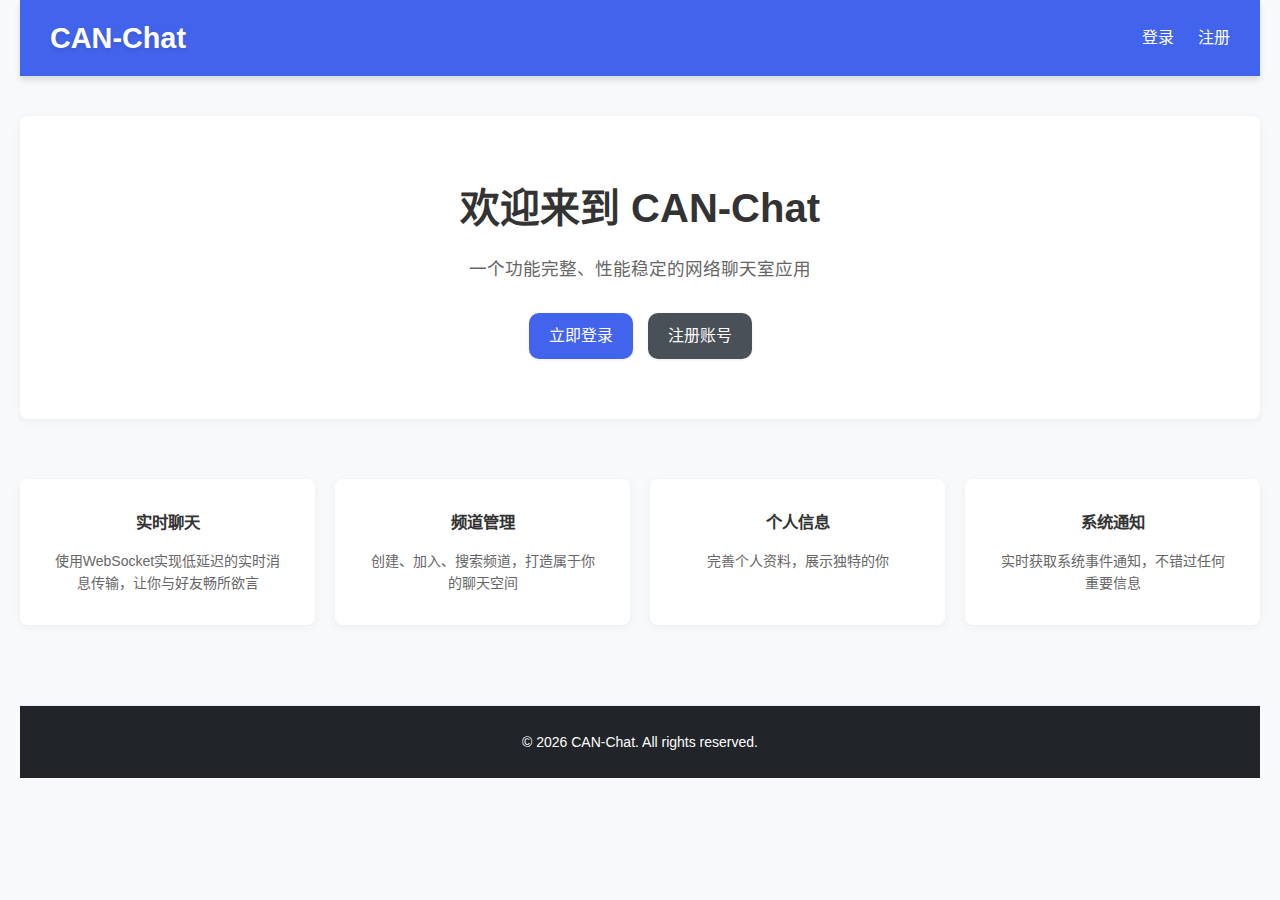
<file: templates/index.html>
<!DOCTYPE html>
<html lang="zh-CN">
<head>
    <meta charset="UTF-8">
    <meta name="viewport" content="width=device-width, initial-scale=1.0">
    <title>CAN-Chat - 网络聊天室</title>
    <link rel="stylesheet" href="/static/css/style.css">
</head>
<body>
    <div class="container">
        <header class="header">
            <h1 class="logo">CAN-Chat</h1>
            <nav class="nav">
                <a href="/login" class="nav-link">登录</a>
                <a href="/register" class="nav-link">注册</a>
            </nav>
        </header>
        
        <main class="main">
            <section class="hero">
                <h2 class="hero-title">欢迎来到 CAN-Chat</h2>
                <p class="hero-subtitle">一个功能完整、性能稳定的网络聊天室应用</p>
                <div class="hero-buttons">
                    <a href="/login" class="btn btn-primary">立即登录</a>
                    <a href="/register" class="btn btn-secondary">注册账号</a>
                </div>
            </section>
            
            <section class="features">
                <div class="feature-card">
                    <h3>实时聊天</h3>
                    <p>使用WebSocket实现低延迟的实时消息传输，让你与好友畅所欲言</p>
                </div>
                <div class="feature-card">
                    <h3>频道管理</h3>
                    <p>创建、加入、搜索频道，打造属于你的聊天空间</p>
                </div>
                <div class="feature-card">
                    <h3>个人信息</h3>
                    <p>完善个人资料，展示独特的你</p>
                </div>
                <div class="feature-card">
                    <h3>系统通知</h3>
                    <p>实时获取系统事件通知，不错过任何重要信息</p>
                </div>
            </section>
        </main>
        
        <footer class="footer">
            <p>&copy; 2026 CAN-Chat. All rights reserved.</p>
        </footer>
    </div>
</body>
</html>
</file>
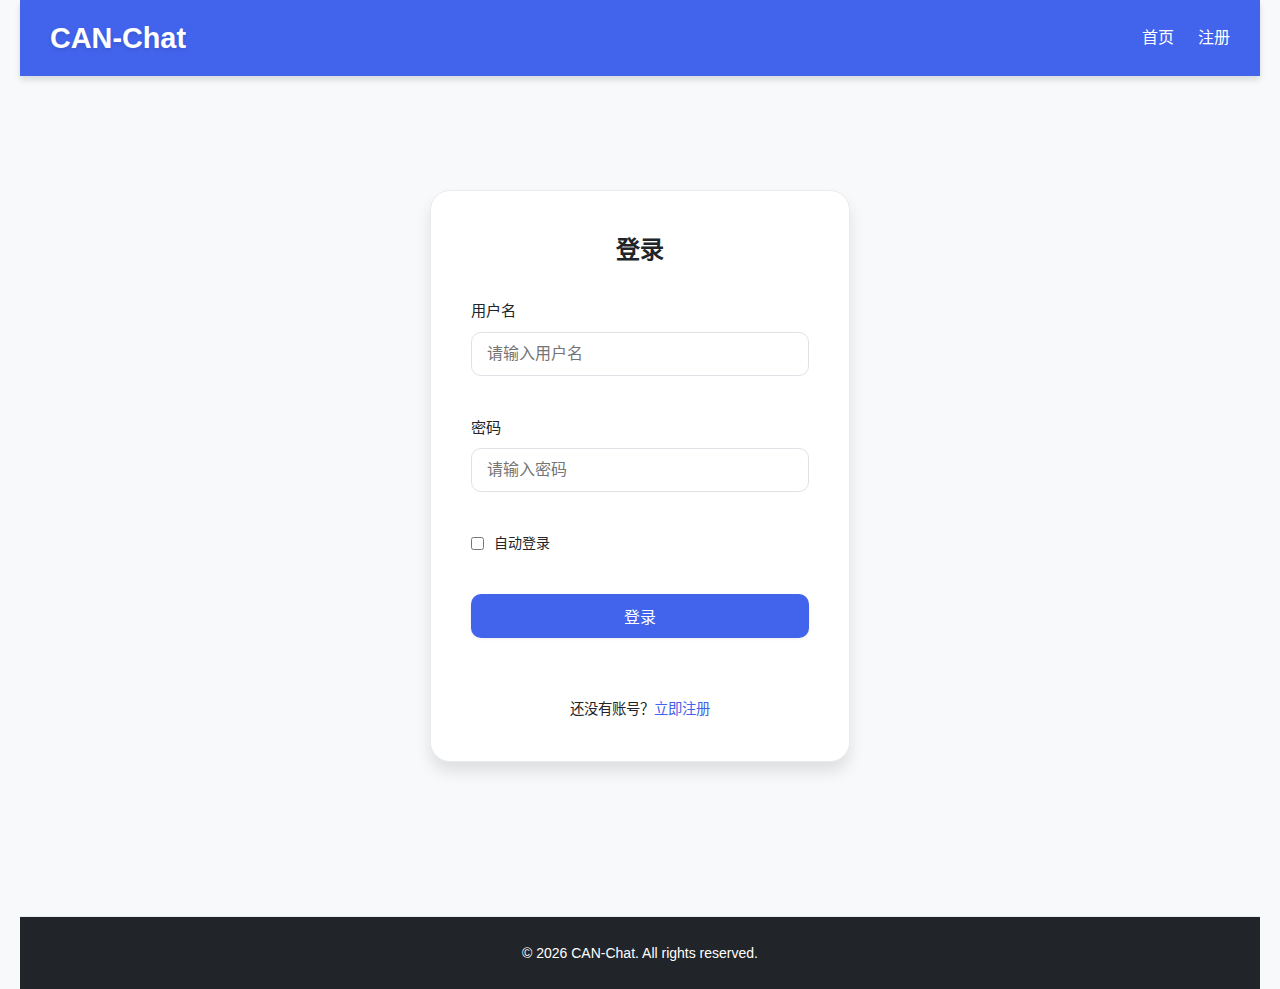
<file: templates/login.html>
<!DOCTYPE html>
<html lang="zh-CN">
<head>
    <meta charset="UTF-8">
    <meta name="viewport" content="width=device-width, initial-scale=1.0">
    <title>登录 - CAN-Chat</title>
    <link rel="stylesheet" href="/static/css/style.css">
</head>
<body>
    <div class="container">
        <header class="header">
            <h1 class="logo">CAN-Chat</h1>
            <nav class="nav">
                <a href="/" class="nav-link">首页</a>
                <a href="/register" class="nav-link">注册</a>
            </nav>
        </header>
        
        <main class="main">
            <section class="auth-section">
                <div class="auth-card">
                    <h2 class="auth-title">登录</h2>
                    <form id="login-form" class="auth-form">
                        <div class="form-group">
                            <label for="username" class="form-label">用户名</label>
                            <input type="text" id="username" name="username" class="form-input" placeholder="请输入用户名" required>
                        </div>
                        <div class="form-group">
                            <label for="password" class="form-label">密码</label>
                            <input type="password" id="password" name="password" class="form-input" placeholder="请输入密码" required>
                        </div>
                        <div class="form-group form-check">
                            <input type="checkbox" id="remember" name="remember" class="form-check-input">
                            <label for="remember" class="form-check-label">自动登录</label>
                        </div>
                        <div class="form-group">
                            <button type="submit" class="btn btn-primary btn-block">登录</button>
                        </div>
                        <div class="auth-links">
                            <p>还没有账号？<a href="/register">立即注册</a></p>
                        </div>
                    </form>
                    <div id="login-error" class="error-message"></div>
                </div>
            </section>
        </main>
        
        <footer class="footer">
            <p>&copy; 2026 CAN-Chat. All rights reserved.</p>
        </footer>
    </div>
    <script src="/static/js/auth.js"></script>
</body>
</html>
</file>
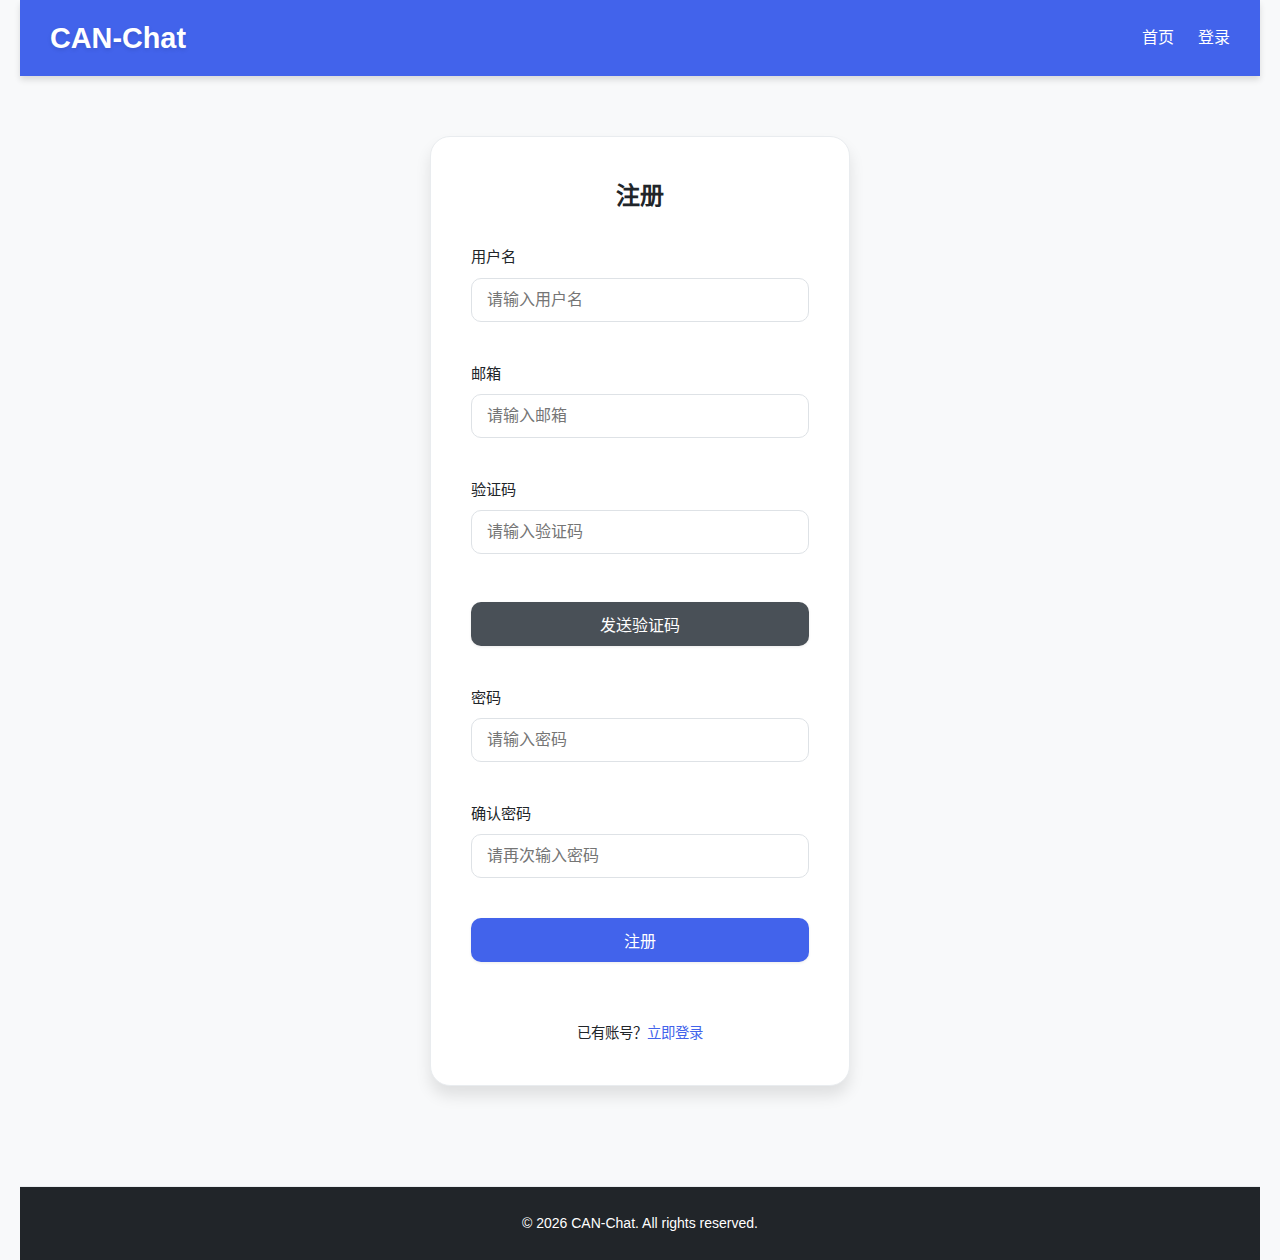
<file: templates/register.html>
<!DOCTYPE html>
<html lang="zh-CN">
<head>
    <meta charset="UTF-8">
    <meta name="viewport" content="width=device-width, initial-scale=1.0">
    <title>注册 - CAN-Chat</title>
    <link rel="stylesheet" href="/static/css/style.css">
</head>
<body>
    <div class="container">
        <header class="header">
            <h1 class="logo">CAN-Chat</h1>
            <nav class="nav">
                <a href="/" class="nav-link">首页</a>
                <a href="/login" class="nav-link">登录</a>
            </nav>
        </header>
        
        <main class="main">
            <section class="auth-section">
                <div class="auth-card">
                    <h2 class="auth-title">注册</h2>
                    <form id="register-form" class="auth-form">
                        <div class="form-group">
                            <label for="username" class="form-label">用户名</label>
                            <input type="text" id="username" name="username" class="form-input" placeholder="请输入用户名" required>
                        </div>
                        <div class="form-group">
                            <label for="email" class="form-label">邮箱</label>
                            <input type="email" id="email" name="email" class="form-input" placeholder="请输入邮箱" required>
                        </div>
                        <div class="form-group form-row">
                            <div class="form-group-half">
                                <label for="code" class="form-label">验证码</label>
                                <input type="text" id="code" name="code" class="form-input" placeholder="请输入验证码" required>
                            </div>
                            <div class="form-group-half">
                                <label for="send-code" class="form-label">&nbsp;</label>
                                <button type="button" id="send-code-btn" class="btn btn-secondary btn-block">发送验证码</button>
                            </div>
                        </div>
                        <div class="form-group">
                            <label for="password" class="form-label">密码</label>
                            <input type="password" id="password" name="password" class="form-input" placeholder="请输入密码" required>
                        </div>
                        <div class="form-group">
                            <label for="confirm_password" class="form-label">确认密码</label>
                            <input type="password" id="confirm_password" name="confirm_password" class="form-input" placeholder="请再次输入密码" required>
                        </div>
                        <div class="form-group">
                            <button type="submit" class="btn btn-primary btn-block">注册</button>
                        </div>
                        <div class="auth-links">
                            <p>已有账号？<a href="/login">立即登录</a></p>
                        </div>
                    </form>
                    <div id="register-error" class="error-message"></div>
                </div>
            </section>
        </main>
        
        <footer class="footer">
            <p>&copy; 2026 CAN-Chat. All rights reserved.</p>
        </footer>
    </div>
    <script src="/static/js/auth.js"></script>
</body>
</html>
</file>
<file: static/css/style.css>
/* 全局样式 */
* {
    margin: 0;
    padding: 0;
    box-sizing: border-box;
}

:root {
    /* 主色调 - 更现代的蓝色系 */
    --primary-color: #4263eb;
    --primary-dark: #364fc7;
    --primary-light: #5c7cfa;
    /* 辅助色 */
    --secondary-color: #495057;
    --success-color: #20c997;
    --error-color: #fa5252;
    --warning-color: #fd7e14;
    /* 消息气泡颜色 */
    --own-message-bg: #4263eb;
    --other-message-bg: #ffffff;
    --own-message-text: #ffffff;
    --other-message-text: #333333;
    /* 背景色 - 更柔和的中性色 */
    --bg-primary: #ffffff;
    --bg-secondary: #f8f9fa;
    --bg-tertiary: #e9ecef;
    --bg-chat: #f1f3f5;
    /* 文本颜色 */
    --text-primary: #212529;
    --text-secondary: #6c757d;
    --text-muted: #adb5bd;
    /* 边框颜色 */
    --border-color: #dee2e6;
    --border-light: #e9ecef;
    /* 阴影 - 更自然的阴影效果 */
    --shadow-sm: 0 1px 3px rgba(0, 0, 0, 0.08);
    --shadow-md: 0 4px 6px rgba(0, 0, 0, 0.12);
    --shadow-lg: 0 10px 15px rgba(0, 0, 0, 0.1);
    --shadow-xl: 0 20px 25px rgba(0, 0, 0, 0.15);
    /* 圆角 - 更圆润的设计 */
    --border-radius-sm: 6px;
    --border-radius-md: 10px;
    --border-radius-lg: 20px;
    --border-radius-full: 50%;
    /* 过渡效果 */
    --transition-fast: 0.2s ease;
    --transition-normal: 0.3s ease;
    --transition-slow: 0.5s ease;
}

body {
    font-family: -apple-system, BlinkMacSystemFont, 'Segoe UI', Roboto, Oxygen, Ubuntu, Cantarell, sans-serif;
    background-color: var(--bg-secondary);
    color: var(--text-primary);
    line-height: 1.6;
    font-size: 14px;
}

.container {
    max-width: 1350px;
    margin: 0 auto;
    padding: 0 20px;
}

/* 头部样式 */
.header {
    background-color: var(--primary-color);
    color: white;
    padding: 15px 30px;
    display: flex;
    justify-content: space-between;
    align-items: center;
    box-shadow: var(--shadow-md);
    transition: all var(--transition-normal);
}

.logo {
    font-size: 1.8rem;
    font-weight: 700;
    color: white;
    text-decoration: none;
    transition: all var(--transition-normal);
    text-shadow: 0 2px 4px rgba(0, 0, 0, 0.1);
}

.logo:hover {
    transform: scale(1.02);
}

.nav {
    display: flex;
    gap: 24px;
}

.nav-link {
    color: white;
    text-decoration: none;
    font-size: 1rem;
    font-weight: 500;
    transition: all var(--transition-normal);
    position: relative;
    padding: 6px 0;
}

.nav-link::after {
    content: '';
    position: absolute;
    bottom: 0;
    left: 0;
    width: 0;
    height: 2px;
    background-color: white;
    transition: width var(--transition-normal);
}

.nav-link:hover {
    color: white;
    transform: translateY(-1px);
}

.nav-link:hover::after {
    width: 100%;
}

/* 主内容区域 */
.main {
    padding: 40px 0;
    animation: pageFadeIn 0.5s ease;
}

@keyframes pageFadeIn {
    from {
        opacity: 0;
        transform: translateY(20px);
    }
    to {
        opacity: 1;
        transform: translateY(0);
    }
}

/* 按钮样式 */
.btn {
    padding: 10px 20px;
    border: none;
    border-radius: var(--border-radius-md);
    font-size: 1rem;
    font-weight: 500;
    cursor: pointer;
    transition: all var(--transition-normal);
    text-decoration: none;
    display: inline-block;
    text-align: center;
    box-shadow: var(--shadow-sm);
    font-family: inherit;
}

.btn-primary {
    background-color: var(--primary-color);
    color: white;
}

.btn-primary:hover {
    background-color: var(--primary-dark);
    box-shadow: var(--shadow-md);
    transform: translateY(-1px);
}

.btn-primary:active {
    transform: translateY(0);
}

.btn-secondary {
    background-color: var(--secondary-color);
    color: white;
}

.btn-secondary:hover {
    background-color: #5a6268;
    box-shadow: var(--shadow-md);
    transform: translateY(-1px);
}

.btn-secondary:active {
    transform: translateY(0);
}

.btn-sm {
    padding: 6px 14px;
    font-size: 0.875rem;
    border-radius: var(--border-radius-sm);
}

.btn-block {
    width: 100%;
}

.btn:disabled {
    opacity: 0.6;
    cursor: not-allowed;
    transform: none !important;
    box-shadow: none !important;
}

/* 表单样式 */
.form-group {
    margin-bottom: 22px;
}

.form-label {
    display: block;
    margin-bottom: 8px;
    font-weight: 500;
    color: var(--text-primary);
    font-size: 0.95rem;
}

.form-input,
.form-textarea {
    width: 100%;
    padding: 12px 15px;
    border: 1px solid var(--border-color);
    border-radius: var(--border-radius-md);
    font-size: 1rem;
    transition: all var(--transition-normal);
    background-color: var(--bg-primary);
    color: var(--text-primary);
    font-family: inherit;
}

.form-input:focus,
.form-textarea:focus {
    outline: none;
    border-color: var(--primary-color);
    box-shadow: 0 0 0 3px rgba(66, 99, 235, 0.15);
    transform: translateY(-1px);
}

.form-textarea {
    resize: vertical;
    min-height: 120px;
}

/* 表单行样式 */
.form-row {
    display: flex;
    gap: 15px;
    align-items: flex-start;
    flex-wrap: wrap;
}

/* 半宽表单组 */
.form-group-half {
    flex: 1;
    min-width: 200px;
}

/* 头像上传样式 */
.avatar-upload-container {
    display: flex;
    flex-direction: column;
    gap: 15px;
    margin-bottom: 20px;
}

.avatar-preview {
    width: 120px;
    height: 120px;
    border-radius: var(--border-radius-full);
    overflow: hidden;
    border: 2px solid var(--border-color);
    background-color: var(--bg-tertiary);
    display: flex;
    align-items: center;
    justify-content: center;
    box-shadow: var(--shadow-sm);
    transition: all var(--transition-normal);
}

.avatar-preview:hover {
    transform: scale(1.05);
    box-shadow: var(--shadow-md);
}

.avatar-preview-img {
    width: 100%;
    height: 100%;
    object-fit: cover;
    transition: all var(--transition-normal);
}

.avatar-upload-controls {
    display: flex;
    gap: 12px;
    align-items: center;
    flex-wrap: wrap;
}

.avatar-file-input {
    flex: 1;
    min-width: 200px;
    padding: 10px 12px;
    border: 1px solid var(--border-color);
    border-radius: var(--border-radius-md);
    font-size: 0.9rem;
    transition: all var(--transition-normal);
}

.avatar-file-input:hover {
    border-color: var(--primary-color);
}

.avatar-hint {
    margin: 0;
    font-size: 0.85rem;
    color: var(--text-muted);
    line-height: 1.4;
}

/* 消息样式扩展 */
.message.error {
    color: #dc3545;
    background-color: #f8d7da;
    border: 1px solid #f5c6cb;
}

.message.success {
    color: #28a745;
    background-color: #d4edda;
    border: 1px solid #c3e6cb;
}

.form-check {
    display: flex;
    align-items: center;
    gap: 10px;
}

.form-check-input {
    cursor: pointer;
}

.form-check-label {
    margin: 0;
    cursor: pointer;
}

/* 错误消息样式 */
.error-message {
    color: #dc3545;
    background-color: #f8d7da;
    border: 1px solid #f5c6cb;
    padding: 10px;
    border-radius: 4px;
    margin-top: 10px;
    display: none;
}

.message {
    color: #28a745;
    background-color: #d4edda;
    border: 1px solid #c3e6cb;
    padding: 10px;
    border-radius: 4px;
    margin-top: 10px;
    display: none;
}

/* 首页样式 */
.hero {
    text-align: center;
    margin-bottom: 60px;
    padding: 60px 20px;
    background-color: white;
    border-radius: 8px;
    box-shadow: 0 2px 10px rgba(0, 0, 0, 0.05);
}

.hero-title {
    font-size: 2.5rem;
    margin-bottom: 15px;
    color: #333;
}

.hero-subtitle {
    font-size: 1.1rem;
    color: #666;
    margin-bottom: 30px;
}

.hero-buttons {
    display: flex;
    gap: 15px;
    justify-content: center;
    flex-wrap: wrap;
}

.features {
    display: grid;
    grid-template-columns: repeat(auto-fit, minmax(250px, 1fr));
    gap: 20px;
}

.feature-card {
    background-color: white;
    padding: 30px;
    border-radius: 8px;
    box-shadow: 0 2px 10px rgba(0, 0, 0, 0.05);
    text-align: center;
    transition: transform 0.3s ease, box-shadow 0.3s ease;
}

.feature-card:hover {
    transform: translateY(-5px);
    box-shadow: 0 5px 15px rgba(0, 0, 0, 0.1);
}

.feature-card h3 {
    margin-bottom: 15px;
    color: #333;
}

.feature-card p {
    color: #666;
    line-height: 1.6;
}

/* 认证页面样式 */
.auth-section {
    display: flex;
    justify-content: center;
    align-items: center;
    min-height: 80vh;
    padding: 20px;
}

.auth-card {
    background-color: var(--bg-primary);
    padding: 40px;
    border-radius: var(--border-radius-lg);
    box-shadow: var(--shadow-lg);
    width: 100%;
    max-width: 420px;
    border: 1px solid var(--border-light);
    transition: all var(--transition-normal);
    animation: authCardSlideIn 0.4s ease-out;
}

@keyframes authCardSlideIn {
    from {
        opacity: 0;
        transform: translateY(30px) scale(0.95);
    }
    to {
        opacity: 1;
        transform: translateY(0) scale(1);
    }
}

.auth-card:hover {
    box-shadow: var(--shadow-xl);
    transform: translateY(-2px);
}

.auth-title {
    text-align: center;
    margin-bottom: 30px;
    color: var(--text-primary);
    font-size: 1.5rem;
    font-weight: 700;
}

.auth-form {
    display: flex;
    flex-direction: column;
    gap: 18px;
}

.auth-links {
    text-align: center;
    margin-top: 20px;
    font-size: 0.9rem;
}

.auth-links a {
    color: var(--primary-color);
    text-decoration: none;
    transition: all var(--transition-normal);
    font-weight: 500;
    position: relative;
    padding: 2px 0;
}

.auth-links a::after {
    content: '';
    position: absolute;
    bottom: 0;
    left: 0;
    width: 0;
    height: 1px;
    background-color: var(--primary-color);
    transition: width var(--transition-normal);
}

.auth-links a:hover {
    color: var(--primary-dark);
    text-decoration: none;
}

.auth-links a:hover::after {
    width: 100%;
}

/* 聊天页面样式 */
.chat-container {
    display: flex;
    height: 100vh;
    background-color: #f5f5f5;
}

/* 侧边栏样式 */
.sidebar {
    width: 300px;
    background-color: var(--bg-primary);
    box-shadow: var(--shadow-md);
    display: flex;
    flex-direction: column;
    overflow-y: auto;
    transition: all var(--transition-normal);
    border-right: 1px solid var(--border-light);
}

.sidebar-header {
    padding: 20px;
    border-bottom: 1px solid var(--border-light);
    background-color: var(--bg-primary);
}

.user-info {
    margin-top: 15px;
}

.username {
    display: block;
    font-weight: 600;
    margin-bottom: 10px;
    color: var(--text-primary);
}

.user-actions {
    display: flex;
    gap: 12px;
    align-items: center;
    flex-wrap: wrap;
}

.action-link {
    color: var(--primary-color);
    text-decoration: none;
    font-size: 0.875rem;
    font-weight: 500;
    transition: all var(--transition-normal);
    padding: 4px 8px;
    border-radius: var(--border-radius-sm);
}

.action-link:hover {
    text-decoration: none;
    background-color: rgba(66, 99, 235, 0.1);
    transform: translateY(-1px);
}

.action-btn {
    background: none;
    border: none;
    color: var(--error-color);
    cursor: pointer;
    font-size: 0.875rem;
    font-weight: 500;
    padding: 4px 8px;
    transition: all var(--transition-normal);
    border-radius: var(--border-radius-sm);
}

.action-btn:hover {
    color: #c82333;
    background-color: rgba(220, 53, 69, 0.1);
    transform: translateY(-1px);
}

.channel-actions {
    padding: 15px;
    border-bottom: 1px solid var(--border-light);
    background-color: var(--bg-primary);
}

.search-box {
    display: flex;
    gap: 10px;
    margin-bottom: 15px;
}

.search-input {
    flex: 1;
    padding: 10px 14px;
    border: 1px solid var(--border-color);
    border-radius: var(--border-radius-md);
    font-size: 0.875rem;
    transition: all var(--transition-normal);
}

.search-input:focus {
    outline: none;
    border-color: var(--primary-color);
    box-shadow: 0 0 0 3px rgba(66, 99, 235, 0.15);
    transform: translateY(-1px);
}

.search-btn {
    background-color: var(--primary-color);
    color: white;
    border: none;
    border-radius: var(--border-radius-md);
    padding: 10px 14px;
    cursor: pointer;
    transition: all var(--transition-normal);
    box-shadow: var(--shadow-sm);
}

.search-btn:hover {
    background-color: var(--primary-dark);
    box-shadow: var(--shadow-md);
    transform: translateY(-1px);
}

.search-btn:active {
    transform: translateY(0);
}

.channel-tabs {
    display: flex;
    border-bottom: 1px solid var(--border-light);
    background-color: var(--bg-primary);
}

.tab-btn {
    flex: 1;
    padding: 15px;
    border: none;
    background: none;
    cursor: pointer;
    font-size: 0.875rem;
    font-weight: 600;
    color: var(--text-secondary);
    transition: all var(--transition-normal);
    position: relative;
    overflow: hidden;
}

.tab-btn::after {
    content: '';
    position: absolute;
    bottom: 0;
    left: 0;
    width: 0;
    height: 2px;
    background-color: var(--primary-color);
    transition: width var(--transition-normal);
}

.tab-btn.active {
    color: var(--primary-color);
}

.tab-btn.active::after {
    width: 100%;
}

.tab-btn:hover {
    background-color: rgba(66, 99, 235, 0.05);
    color: var(--primary-color);
}

.channel-list {
    display: none;
    flex: 1;
    overflow-y: auto;
    animation: channelListFadeIn 0.3s ease;
}

@keyframes channelListFadeIn {
    from {
        opacity: 0;
        transform: translateX(-10px);
    }
    to {
        opacity: 1;
        transform: translateX(0);
    }
}

.channel-list.active {
    display: flex;
    flex-direction: column;
}

.channel-list-header {
    padding: 15px;
    font-weight: 600;
    color: var(--text-primary);
    border-bottom: 1px solid var(--border-light);
    background-color: var(--bg-primary);
    font-size: 0.9rem;
}

.channels {
    flex: 1;
    overflow-y: auto;
}

.channel-item {
    padding: 16px 20px;
    border-bottom: 1px solid var(--border-light);
    cursor: pointer;
    transition: all var(--transition-normal);
    background-color: var(--bg-primary);
    position: relative;
    overflow: hidden;
}

.channel-item::before {
    content: '';
    position: absolute;
    left: 0;
    top: 0;
    height: 100%;
    width: 4px;
    background-color: var(--primary-color);
    transform: scaleY(0);
    transition: transform var(--transition-normal);
}

.channel-item:hover {
    background-color: var(--bg-secondary);
    transform: translateX(2px);
}

.channel-item.active {
    background-color: rgba(66, 99, 235, 0.08);
}

.channel-item.active::before {
    transform: scaleY(1);
}

.channel-item h4 {
    margin: 0 0 6px 0;
    color: var(--text-primary);
    font-size: 1rem;
    font-weight: 600;
}

.channel-item p {
    margin: 0 0 8px 0;
    color: var(--text-secondary);
    font-size: 0.875rem;
    line-height: 1.5;
    display: -webkit-box;
    -webkit-line-clamp: 2;
    -webkit-box-orient: vertical;
    overflow: hidden;
}

.channel-item .user-count {
    color: var(--text-muted);
    font-size: 0.75rem;
    font-weight: 500;
    display: block;
}

/* 聊天主区域 */
.chat-main {
    flex: 1;
    display: flex;
    flex-direction: column;
    background-color: var(--bg-primary);
    border-left: 1px solid var(--border-light);
    transition: all var(--transition-normal);
}

.chat-header {
    padding: 20px;
    border-bottom: 1px solid var(--border-light);
    background-color: var(--bg-primary);
    transition: all var(--transition-normal);
    box-shadow: 0 1px 3px rgba(0, 0, 0, 0.05);
}

.chat-header h3 {
    margin: 0 0 6px 0;
    color: var(--text-primary);
    font-size: 1.25rem;
    font-weight: 600;
}

.channel-description {
    margin: 0 0 10px 0;
    color: var(--text-secondary);
    font-size: 0.9rem;
    line-height: 1.4;
}

.channel-info {
    display: flex;
    align-items: center;
    gap: 20px;
    font-size: 0.875rem;
}

.user-count {
    color: var(--text-muted);
    font-weight: 500;
}

/* 消息容器 */
.messages-container {
    flex: 1;
    overflow-y: auto;
    padding: 20px;
    background-color: var(--bg-chat);
}

.messages {
    display: flex;
    flex-direction: column;
    gap: 16px;
}

/* 消息样式 */
.message-item {
    display: flex;
    gap: 12px;
    max-width: 75%;
    animation: messageSlideIn 0.3s ease-out;
}

@keyframes messageSlideIn {
    from {
        opacity: 0;
        transform: translateY(10px);
    }
    to {
        opacity: 1;
        transform: translateY(0);
    }
}

.message-item.own {
    align-self: flex-end;
    flex-direction: row-reverse;
}

.message-avatar {
    width: 42px;
    height: 42px;
    border-radius: var(--border-radius-full);
    background: linear-gradient(135deg, var(--primary-light), var(--primary-color));
    display: flex;
    align-items: center;
    justify-content: center;
    font-weight: 600;
    color: white;
    flex-shrink: 0;
    overflow: hidden;
    box-shadow: var(--shadow-sm);
    transition: transform var(--transition-fast);
}

.message-avatar:hover {
    transform: scale(1.05);
}

.message-avatar-img {
    width: 100%;
    height: 100%;
    object-fit: cover;
    border-radius: var(--border-radius-full);
    border: 2px solid white;
}

.message-avatar-text {
    font-size: 16px;
    font-weight: 600;
    color: white;
    text-align: center;
    text-transform: uppercase;
}

.message-content {
    background-color: var(--other-message-bg);
    padding: 12px 16px;
    border-radius: var(--border-radius-lg);
    box-shadow: var(--shadow-sm);
    position: relative;
    border: 1px solid var(--border-light);
}

.message-item.own .message-content {
    background-color: var(--own-message-bg);
    border-color: var(--primary-color);
}

.message-header {
    display: flex;
    align-items: center;
    gap: 8px;
    margin-bottom: 6px;
}

.message-sender {
    font-weight: 600;
    color: var(--text-primary);
    font-size: 0.875rem;
}

.message-item.own .message-sender {
    color: var(--own-message-text);
}

.message-time {
    color: var(--text-muted);
    font-size: 0.75rem;
    font-weight: 400;
}

.message-item.own .message-time {
    color: rgba(255, 255, 255, 0.8);
}

.message-text {
    color: var(--other-message-text);
    line-height: 1.5;
    word-wrap: break-word;
    font-size: 0.925rem;
}

.message-item.own .message-text {
    color: var(--own-message-text);
}

/* 系统消息样式 */
.system-message {
    text-align: center;
    color: var(--text-muted);
    font-size: 0.875rem;
    margin: 16px 0;
    animation: systemMessageFadeIn 0.4s ease;
}

@keyframes systemMessageFadeIn {
    from {
        opacity: 0;
    }
    to {
        opacity: 1;
    }
}

.system-message-content {
    background-color: rgba(0, 0, 0, 0.05);
    padding: 8px 16px;
    border-radius: var(--border-radius-md);
    display: inline-block;
    font-weight: 500;
    text-transform: capitalize;
}

/* 聊天底部 */
.chat-footer {
    padding: 20px;
    border-top: 1px solid var(--border-light);
    background-color: var(--bg-primary);
    transition: all var(--transition-normal);
}

.message-form {
    display: flex;
    gap: 10px;
    align-items: center;
    animation: messageFormSlideUp 0.3s ease;
}

@keyframes messageFormSlideUp {
    from {
        opacity: 0;
        transform: translateY(10px);
    }
    to {
        opacity: 1;
        transform: translateY(0);
    }
}

.message-input {
    flex: 1;
    padding: 14px 18px;
    border: 1px solid var(--border-color);
    border-radius: var(--border-radius-lg);
    font-size: 0.95rem;
    resize: none;
    transition: all var(--transition-normal);
    min-height: 50px;
    max-height: 150px;
    background-color: var(--bg-secondary);
}

.message-input:focus {
    outline: none;
    border-color: var(--primary-color);
    box-shadow: 0 0 0 3px rgba(66, 99, 235, 0.15);
    background-color: var(--bg-primary);
    transform: translateY(-1px);
}

#image-btn {
    border-radius: var(--border-radius-full);
    width: 50px;
    height: 50px;
    display: flex;
    align-items: center;
    justify-content: center;
    padding: 0;
    background-color: var(--secondary-color);
    color: white;
    border: none;
    cursor: pointer;
    transition: all var(--transition-normal);
    box-shadow: var(--shadow-sm);
    flex-shrink: 0;
}

#image-btn:hover {
    background-color: #5a6268;
    box-shadow: var(--shadow-md);
    transform: scale(1.05) translateY(-1px);
}

#image-btn:active {
    transform: scale(0.98) translateY(0);
}

#send-btn {
    border-radius: var(--border-radius-full);
    width: 50px;
    height: 50px;
    display: flex;
    align-items: center;
    justify-content: center;
    padding: 0;
    background-color: var(--primary-color);
    color: white;
    border: none;
    cursor: pointer;
    transition: all var(--transition-normal);
    box-shadow: var(--shadow-sm);
    flex-shrink: 0;
}

#send-btn:hover {
    background-color: var(--primary-dark);
    box-shadow: var(--shadow-md);
    transform: scale(1.05) translateY(-1px);
}

#send-btn:active {
    transform: scale(0.98) translateY(0);
}

/* 图片消息样式 */
.message-image {
    max-width: 100%;
    max-height: 300px;
    border-radius: var(--border-radius-md);
    margin-top: 8px;
    box-shadow: var(--shadow-sm);
    transition: all var(--transition-normal);
    cursor: pointer;
}

.message-image:hover {
    transform: scale(1.02);
    box-shadow: var(--shadow-md);
}

/* 模态框样式 */
.modal {
    display: none;
    position: fixed;
    z-index: 1000;
    left: 0;
    top: 0;
    width: 100%;
    height: 100%;
    background-color: rgba(0, 0, 0, 0.6);
    backdrop-filter: blur(3px);
    overflow: auto;
    transition: all var(--transition-normal);
    opacity: 0;
    pointer-events: none;
}

.modal.active {
    display: flex;
    justify-content: center;
    align-items: center;
    opacity: 1;
    pointer-events: auto;
}

.modal-content {
    background-color: var(--bg-primary);
    margin: auto;
    padding: 0;
    border-radius: var(--border-radius-lg);
    box-shadow: var(--shadow-xl);
    width: 100%;
    max-width: 500px;
    animation: modalSlideIn 0.3s ease-out;
    border: 1px solid var(--border-light);
    transform-origin: center;
}

@keyframes modalSlideIn {
    from {
        opacity: 0;
        transform: translateY(-50px) scale(0.95);
    }
    to {
        opacity: 1;
        transform: translateY(0) scale(1);
    }
}

.modal-header {
    display: flex;
    justify-content: space-between;
    align-items: center;
    padding: 20px;
    border-bottom: 1px solid var(--border-light);
    background-color: var(--bg-primary);
    border-radius: var(--border-radius-lg) var(--border-radius-lg) 0 0;
}

.modal-header h3 {
    margin: 0;
    color: var(--text-primary);
    font-size: 1.2rem;
    font-weight: 600;
}

.close-btn {
    background: none;
    border: none;
    font-size: 1.5rem;
    cursor: pointer;
    color: var(--text-muted);
    padding: 0;
    line-height: 1;
    transition: all var(--transition-normal);
    width: 30px;
    height: 30px;
    display: flex;
    align-items: center;
    justify-content: center;
    border-radius: var(--border-radius-full);
}

.close-btn:hover {
    color: var(--text-primary);
    background-color: var(--bg-secondary);
    transform: rotate(90deg);
}

.modal-form {
    padding: 20px;
    background-color: var(--bg-primary);
    border-radius: 0 0 var(--border-radius-lg) var(--border-radius-lg);
}

/* 个人资料页面样式 */
.profile-section {
    display: flex;
    justify-content: center;
    align-items: center;
    min-height: 80vh;
    padding: 20px;
}

.profile-card {
    background-color: var(--bg-primary);
    padding: 40px;
    border-radius: var(--border-radius-lg);
    box-shadow: var(--shadow-lg);
    width: 100%;
    max-width: 520px;
    border: 1px solid var(--border-light);
    transition: all var(--transition-normal);
    animation: profileCardSlideIn 0.4s ease-out;
}

@keyframes profileCardSlideIn {
    from {
        opacity: 0;
        transform: translateY(30px) scale(0.95);
    }
    to {
        opacity: 1;
        transform: translateY(0) scale(1);
    }
}

.profile-card:hover {
    box-shadow: var(--shadow-xl);
    transform: translateY(-2px);
}

.profile-title {
    text-align: center;
    margin-bottom: 30px;
    color: var(--text-primary);
    font-size: 1.5rem;
    font-weight: 700;
}

.profile-form {
    display: flex;
    flex-direction: column;
    gap: 20px;
}

/* 底部样式 */
.footer {
    background-color: var(--text-primary);
    color: white;
    text-align: center;
    padding: 25px 0;
    margin-top: 40px;
    border-top: 1px solid var(--border-light);
    transition: all var(--transition-normal);
}

.footer:hover {
    background-color: #2c3e50;
}

/* 响应式设计 */
@media (max-width: 1024px) {
    .sidebar {
        width: 280px;
    }
    
    .message-item {
        max-width: 80%;
    }
}

@media (max-width: 768px) {
    .container {
        padding: 0 15px;
    }
    
    .hero-title {
        font-size: 2rem;
    }
    
    .hero-subtitle {
        font-size: 1rem;
    }
    
    .hero-buttons {
        flex-direction: column;
        align-items: center;
        gap: 12px;
    }
    
    .features {
        grid-template-columns: 1fr;
        gap: 16px;
    }
    
    .feature-card {
        padding: 25px;
    }
    
    .chat-container {
        flex-direction: column;
    }
    
    .sidebar {
        width: 100%;
        height: 250px;
        border-right: none;
        border-bottom: 1px solid var(--border-light);
        box-shadow: none;
    }
    
    .sidebar-header {
        padding: 15px;
    }
    
    .channel-actions {
        padding: 12px;
    }
    
    .search-box {
        margin-bottom: 12px;
    }
    
    .channel-item {
        padding: 12px 16px;
    }
    
    .chat-header {
        padding: 15px;
    }
    
    .chat-header h3 {
        font-size: 1.1rem;
    }
    
    .messages-container {
        padding: 12px;
    }
    
    .message-item {
        max-width: 95%;
        gap: 8px;
    }
    
    .message-avatar {
        width: 36px;
        height: 36px;
    }
    
    .message-content {
        padding: 10px 14px;
    }
    
    .chat-footer {
        padding: 15px;
    }
    
    .message-form {
        gap: 8px;
    }
    
    .message-input {
        padding: 10px 14px;
        font-size: 0.9rem;
        min-height: 45px;
    }
    
    #send-btn {
        width: 45px;
        height: 45px;
    }
    
    .auth-card,
    .profile-card {
        padding: 25px;
        margin: 20px;
    }
    
    .form-row {
        flex-direction: column;
        gap: 15px;
    }
    
    .form-group-half {
        min-width: 100%;
    }
}

@media (max-width: 480px) {
    .header {
        padding: 15px 15px;
    }
    
    .logo {
        font-size: 1.5rem;
    }
    
    .nav {
        gap: 16px;
    }
    
    .nav-link {
        font-size: 0.9rem;
    }
    
    .hero {
        padding: 40px 15px;
    }
    
    .hero-title {
        font-size: 1.8rem;
    }
    
    .sidebar {
        height: 220px;
    }
    
    .tab-btn {
        padding: 12px;
        font-size: 0.8rem;
    }
    
    .message-item {
        max-width: 98%;
    }
    
    .modal-content {
        margin: 15px;
        padding: 0;
    }
    
    .modal-header,
    .modal-form {
        padding: 15px;
    }
}

/* 滚动条样式 */
::-webkit-scrollbar {
    width: 8px;
}

::-webkit-scrollbar-track {
    background: #f1f1f1;
}

::-webkit-scrollbar-thumb {
    background: #c1c1c1;
    border-radius: 4px;
}

::-webkit-scrollbar-thumb:hover {
    background: #a1a1a1;
}
</file>
